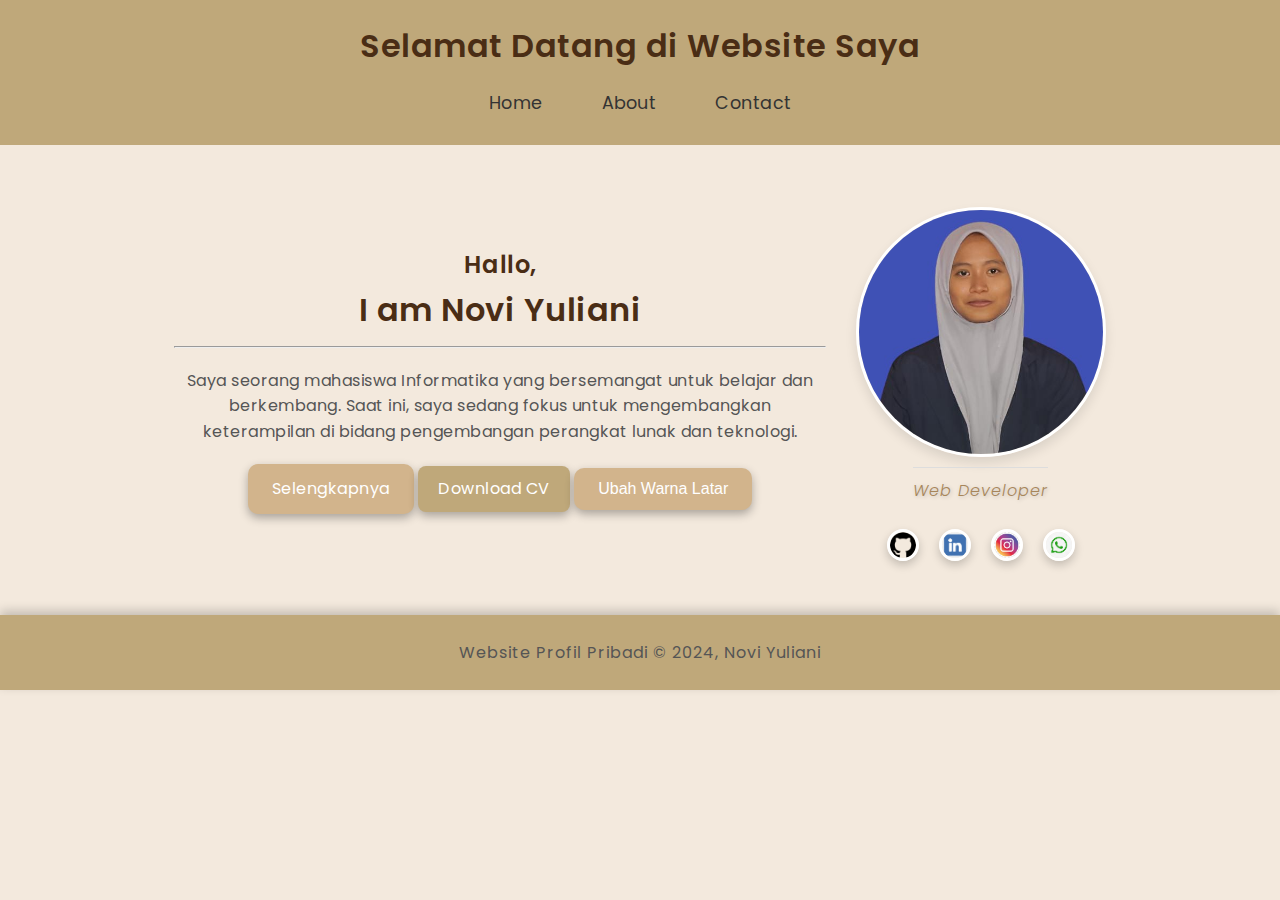
<file: index.html>
<!DOCTYPE html>
<html lang="id">
<head>
    <link href="https://fonts.googleapis.com/css2?family=Poppins:wght@300;400;500;600&display=swap" rel="stylesheet">
    <meta charset="UTF-8">
    <meta name="viewport" content="width=device-width, initial-scale=1.0">
    <title>Beranda</title>
    <link rel="stylesheet" href="styles.css">
</head>
<body>
    <header>
        <h1>Selamat Datang di Website Saya</h1>
        <nav class="navigation">
            <a href="index.html">Home</a>
            <a href="about.html">About</a>
            <a href="contact.html">Contact</a>
        </nav>
    </header>
    <main>
        <section class="home-content">
            <div class="text">
                <h2>Hallo,</h2>
                <h1>I am Novi Yuliani</h1>
                <hr />
                <p>Saya seorang mahasiswa Informatika yang bersemangat untuk belajar dan berkembang. Saat ini, saya sedang fokus untuk mengembangkan keterampilan di bidang pengembangan perangkat lunak dan teknologi.</p>
                <div class="buttons-wapper">
                    <a href="about.html" class="btn more-info">Selengkapnya</a>
                    <a href="assets/CV.pdf" download class="btn download-cv">Download CV</a>
                    <button id="colorToggleBtn" class="btn">Ubah Warna Latar</button>
                </div>
            </div>
            <div class="image">
                <img src="assets/novi.jpeg" alt="Novi Yuliani" id="profile-pic">
                <!-- Menambahkan keterangan peran di bawah ikon sosial media -->
                 <div class="role-wrapper">
                    <span class="role">Web Developer</span>
                 </div>
                <div class="icons">
                    <a href="https://noviyuliani.github.io/website/" target="_blank"><img src="assets/github.png" alt="Facebook" class="icon"></a>
                    <a href="https://www.linkedin.com/in/novi-yuliani-806425316/" target="_blank"><img src="assets/in.png" alt="Linkedin" class="icon"></a>
                    <a href="https://www.instagram.com/n__novi/profilecard/?igsh=MXNmM2NqY2MzNW85MQ==" target="_blank"><img src="assets/ig.png" alt="Instagram" class="icon"></a>
                    <a href="https://wa.me/6281395414177" target="_blank"><img src="assets/wa2.png" alt="Instagram" class="icon"></a>
                </div>
            </div>
        </section>
    </main>
    <script src="script.js"></script>
    <footer>
      <p>Website Profil Pribadi &#169; 2024, Novi Yuliani</p>
    </footer>
</body>
</html>
</file>
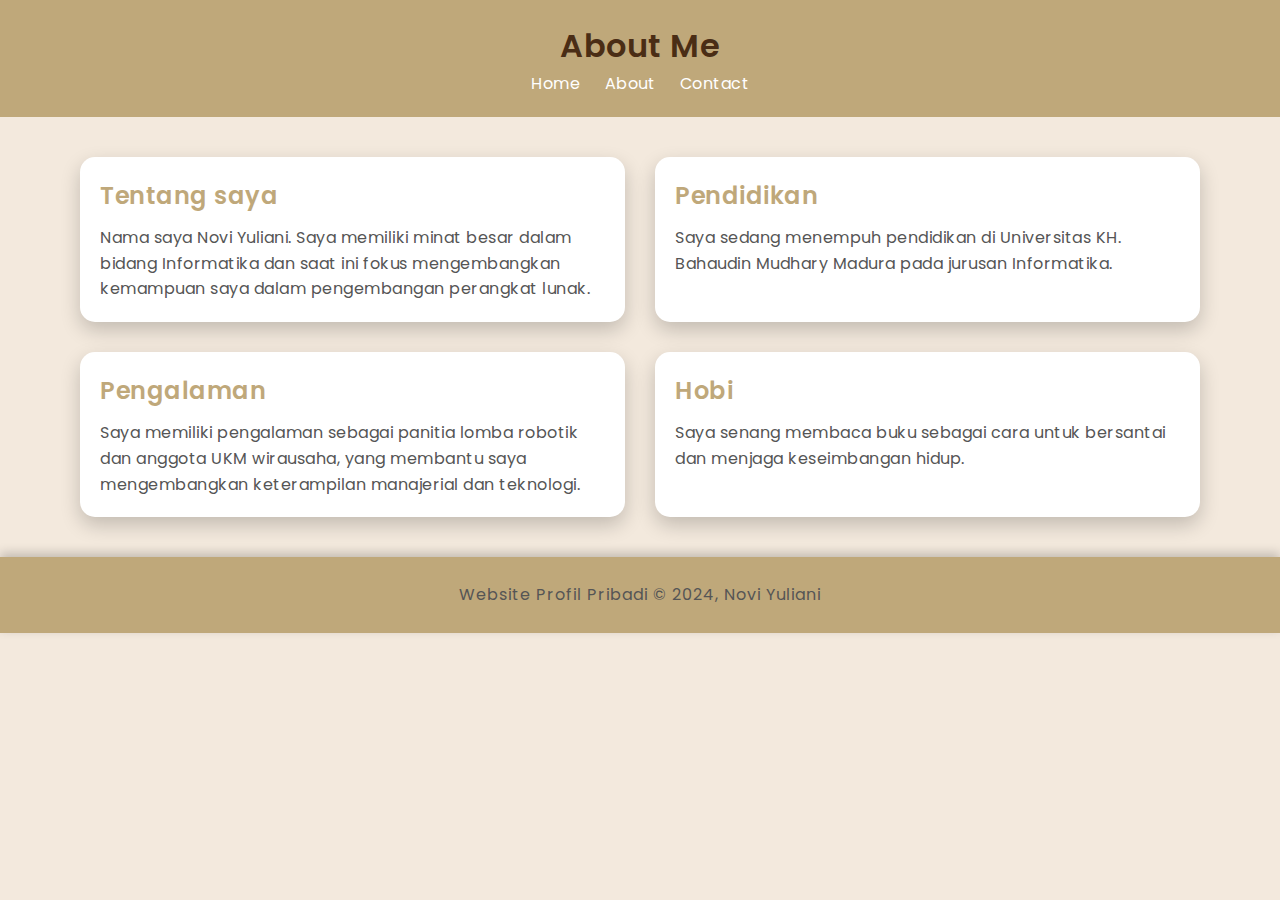
<file: about.html>
<!DOCTYPE html>
<html lang="id">
<head>
    <link href="https://fonts.googleapis.com/css2?family=Poppins:wght@300;400;500;600&display=swap" rel="stylesheet">
    <meta charset="UTF-8">
    <meta name="viewport" content="width=device-width, initial-scale=1.0">
    <title>Tentang Saya</title>
    <link rel="stylesheet" href="styles.css">
</head>
<body>
    <header>
        <h1>About Me</h1>
        <nav>
            <a href="index.html">Home</a>
            <a href="about.html">About</a>
            <a href="contact.html">Contact</a>
        </nav>
    </header>
    <main>
        <section class="about-content">
            <div class="box">
                <h2>Tentang saya</h2>
                <p>Nama saya Novi Yuliani. Saya memiliki minat besar dalam bidang Informatika dan saat ini fokus mengembangkan kemampuan saya dalam pengembangan perangkat lunak.</p>
            </div>
            <div class="box">
                <h2>Pendidikan</h2>
                <p>Saya sedang menempuh pendidikan di Universitas KH. Bahaudin Mudhary Madura pada jurusan Informatika.</p>
            </div>
            <div class="box">
                <h2>Pengalaman</h2>
                <p>Saya memiliki pengalaman sebagai panitia lomba robotik dan anggota UKM wirausaha, yang membantu saya mengembangkan keterampilan manajerial dan teknologi.</p>
            </div>
            <div class="box">
                <h2>Hobi</h2>
                <p>Saya senang membaca buku sebagai cara untuk bersantai dan menjaga keseimbangan hidup.</p>
            </div>
        </section>
    </main>
    <footer>
      <p>Website Profil Pribadi &#169; 2024, Novi Yuliani</p>
    </footer>
</body>
</html>
</file>
<file: styles.css>
/* Reset dasar */
* {
    margin: 0;
    padding: 0;
    box-sizing: border-box;
}

/* Pengaturan body */
body {
    font-family: 'Poppins', sans-serif;
    background-color: #f3e9dd;
    color: #333; /* Warna teks utama */
    line-height: 1.6; /* Tinggi baris untuk kenyamanan membaca */
    letter-spacing: 0.5px; /* Jarak antar huruf */
}

h1, h2, h3 {
    font-weight: 600;
    color: #4a2d15; /* Warna heading yang sesuai dengan tema */
}

h1 {
    font-size: 2em; /* Heading utama */
}
h2 {
    font-size: 1.5em; /* Subheading */
}
p {
    font-size: 1em; /* Teks paragraf */
}


p, a, button {
    font-weight: 400;
    font-size: 1em;
    color: #555; /* Warna teks utama untuk paragraf */
}

/* Header */
header {
    background-color: #bfa87a;
    color: #fff;
    text-align: center;
    padding: 20px;
}

nav a {
    color: #fff;
    margin: 0 10px;
    text-decoration: none;
}

.navigation {
    display: flex;
    justify-content: center;
    gap: 15px; /* Jarak antara setiap tautan */
    margin-top: 10px; /* Jarak tambahan di atas navigasi */
}

.navigation a {
    text-decoration: none;
    color: #333;
    font-size: 1.1em;
    padding: 8px 12px;
    transition: color 0.3s ease;
}

.navigation a:hover {
    color: #a7865b; /* Warna saat tautan di-hover */
}

/* CSS untuk menyelaraskan gambar profil dengan teks di sebelah kiri */
.home-content {
    display: flex;
    justify-content: space-between;
    align-items: center; /* Menyelaraskan elemen secara vertikal */
    padding: 40px;
    max-width: 1200px;
    margin: 0 auto;
}

.home-content .text {
    flex: 1;
    padding-right: 30px;
}

/* Styling untuk gambar profil dan icon */
.image {
    display: flex;
    flex-direction: column;
    align-items: center;
    justify-content: center; /* Menjaga gambar dan ikon berada di tengah secara vertikal */
    padding-top: 10px;
}
/* Styling untuk ikon media sosial */
.icons a {
    margin: 0px;
    font-size: 3px; /* Ukuran ikon */
    color: #333; /* Warna ikon */
    transition: color 0.3s;
    display: inline-block
}

.icons a:hover {
    color: #bfa87a; /* Warna ikon saat hover */
    transform: scale(1.1);  /* Efek zoom saat hover */
}

.icons {
    text-align: center;
    display: flex;
    justify-content: center;
    gap: 20px;  /* Memberi jarak antar ikon */
    margin-top: 20px;
}

.icons img.icon {
    width: 32px;
    height: 32px;
    transition: transform 0.3s ease;
}

/* Styling untuk gambar profil */
.image img {
    margin-top: -15px;
    width: 150px; /* Ukuran gambar lebih kecil */
    height: 150px; /* Ukuran gambar lebih kecil */
    border-radius: 50%; /* Membuat gambar berbentuk lingkaran */
    object-fit: cover; /* Menjaga gambar tetap proporsional dan terpotong dengan baik */
    border: 3px solid #fff; /* Menambahkan border putih di sekitar gambar */
    box-shadow: 0 4px 10px rgba(0, 0, 0, 0.2); /* Efek bayangan */
    margin-bottom: 20px; /* Memberi jarak antara gambar dan ikon */
}

/* Styling umum untuk konten utama */
.home-content {
    display: flex;
    align-items: center;
    justify-content: center; /* Menyusun elemen secara horizontal di tengah */
    padding: 2em;
    text-align: center; /* Menjaga teks agar tetap terpusat */
}

#profile-pic {
    margin-top: 20px;
    border-radius: 50%;
    width: 250px;
    height: 250px;
    object-fit: cover;
    box-shadow: 0 6px 12px rgba(0, 0, 0, 0.1);
}

/* Styling untuk teks pada bagian home */
.text {
    max-width: 60%;
}

/* Memberi jarak antara teks "I am Novi Yuliani" dan paragraf di bawahnya */
.text h1 {
    margin-bottom: 10px; /* Sesuaikan nilai ini sesuai kebutuhan */
}

/* Atau kamu bisa memberi margin-top pada paragraf */
.text p {
    margin-top: 20px;
    padding-bottom: 20px; /* Memberi jarak antara paragraf dan tombol */
}

/* Animasi muncul */
@keyframes fadeIn {
    from {
        opacity: 0;
        transform: translateY(-10px);
    }
    to {
        opacity: 1;
        transform: translateY(0);
    }
}

.role-wrapper {
    border-top: 1px solid #ddd; /* Garis pembatas */
    text-align: center;
    margin-top: -10px;
}

.role {
    font-size: 1em;
    color: #a7865b;
    display: block;
    margin-top: 10px;
    margin-bottom: 20px; /* Menambahkan jarak antara teks dan ikon */
    font-weight: 300;
    font-style: italic;
    letter-spacing: 1px;
    text-align: center;
    animation: fadeIn 1.5s ease-in-out;
    text-shadow: 1px 1px 4px rgba(0, 0, 0, 0.2);
    transition: color 0.3s ease, transform 0.3s ease;
}

.role:hover {
    color: #8b5e34; /* Variasi warna lebih gelap */
    transform: scale(1.05); /* Efek zoom */
}


/* Animasi muncul */
@keyframes fadeIn {
    from {
        opacity: 0;
        transform: translateY(-10px);
    }
    to {
        opacity: 1;
        transform: translateY(0);
    }
}


/* Styling tombol umum */
.buttons-wrapper {
    margin-top: 20px; /* Beri jarak antara paragraf dan tombol */
}


.btn {
    display: inline-block;
    padding: 12px 24px;
    font-size: 16px;
    color: #fff;
    text-decoration: none;
    border-radius: 10px;
    box-shadow: 0 4px 10px rgba(0, 0, 0, 0.3);
    transition: transform 0.3s, box-shadow 0.3s;
}

/* Warna tema krem untuk tombol */
.more-info {
    background-color: #d2b48c; /* Warna krem yang sesuai */
}

.more-info:hover {
    background-color: #c0a480; /* Warna saat hover untuk tema krem */
    transform: translateY(-5px);
    box-shadow: 0 8px 20px rgba(0, 0, 0, 0.4);
}

.btn.download-cv {
    background-color: #bfa87a; /* Sesuaikan warna sesuai tema */
    color: #fff;
    padding: 10px 20px;
    border-radius: 8px;
    font-size: 16px;
    text-decoration: none;
    display: inline-block;
    transition: background-color 0.3s, transform 0.3s;
}

.btn.download-cv:hover {
    background-color: #a7865b;
    transform: translateY(-3px);
}

/* Styling untuk tombol 'Ubah Warna Latar' */
#colorToggleBtn {
    background-color: #d2b48c; /* Warna krem yang sesuai dengan tema */
    color: #fff;
    padding: 12px 24px;
    font-size: 16px;
    border: none;
    border-radius: 10px;
    cursor: pointer;
    box-shadow: 0 4px 10px rgba(0, 0, 0, 0.3);
    transition: transform 0.3s, box-shadow 0.3s;
}

#colorToggleBtn:hover {
    background-color: #c0a480; /* Warna lebih gelap untuk efek hover */
    transform: translateY(-5px); /* Efek naik saat hover */
    box-shadow: 0 8px 20px rgba(0, 0, 0, 0.4);
}


/* Bagian About */
.about-content {
    display: grid;
    grid-template-columns: repeat(2, 1fr); /* 2 kolom */
    gap: 30px;
    padding: 40px;
    max-width: 1200px;
    margin: 0 auto;
}

/* Efek 3D pada box */
.about-content .box {
    background-color: #fff;
    padding: 20px;
    border-radius: 15px;
    box-shadow: 0 8px 20px rgba(0, 0, 0, 0.2);
    transition: transform 0.3s ease, box-shadow 0.3s ease;
}

.about-content .box:hover {
    transform: translateY(-10px);  /* Efek hover ke atas */
    box-shadow: 0 12px 24px rgba(0, 0, 0, 0.3);
}

/* Styling untuk heading dan paragraf */
.about-content .box h2 {
    color: #bfa87a;
    margin-bottom: 10px;
}

.about-content .box p {
    line-height: 1.6;
    color: #555;
}

/* Menghilangkan gambar hobi */
.about-content .hobby-image {
    display: none;
}

/* Responsif untuk layar kecil */
@media (max-width: 768px) {
    .about-content {
        grid-template-columns: 1fr; /* Jadi 1 kolom jika layar kecil */
    }

    .home-content {
        flex-direction: column;
        align-items: center;
    }

    .home-content img {
        width: 100%;
        max-width: 400px;
    }
}

/* Pengaturan untuk halaman contact */
.contact-form {
    background-color: #ffffff;
    padding: 2em;
    border-radius: 15px;
    box-shadow: 0 8px 20px rgba(0, 0, 0, 0.2);
    text-align: center;
}

.contact-form h2 {
    color: #bfa87a;
    margin-bottom: 15px;
}

.contact-form p {
    margin-bottom: 20px;
    color: #555;
}

.contact-form form {
    display: flex;
    flex-direction: column;
    align-items: center;
}

.contact-form label {
    width: 100%;
    max-width: 400px;
    margin: 10px 0 5px;
    font-weight: bold;
    color: #333;
    text-align: left;
}

.contact-form input,
.contact-form textarea {
    width: 100%;
    max-width: 400px;
    padding: 10px;
    margin-bottom: 15px;
    border: 1px solid #ddd;
    border-radius: 8px;
    box-shadow: 0 4px 10px rgba(0, 0, 0, 0.1);
    transition: box-shadow 0.3s, border-color 0.3s;
}

.contact-form input:focus,
.contact-form textarea:focus {
    border-color: #bfa87a;
    box-shadow: 0 6px 12px rgba(0, 0, 0, 0.15);
}

.contact-form textarea {
    resize: vertical;
    min-height: 100px;
}

.contact-form button {
    background-color: #bfa87a;
    color: #fff;
    padding: 10px 20px;
    border: none;
    border-radius: 8px;
    font-size: 16px;
    cursor: pointer;
    transition: background-color 0.3s, transform 0.3s;
    box-shadow: 0 4px 10px rgba(0, 0, 0, 0.2);
}

.contact-form button:hover {
    background-color: #a7865b;
    transform: translateY(-3px);
}

.contact-form button:active {
    background-color: #bfa87a;
    transform: translateY(1px);
}

@media (max-width: 768px) {
    .contact-form {
        padding: 1.5em;
    }

    .contact-form input,
    .contact-form textarea {
        max-width: 100%;
    }
}

/* Styling untuk footer */
footer {
    padding: 20px;
    color: #fff;
    background-color: #bfa87a; /* Warna latar belakang yang serasi dengan tema */
    text-align: center;
    font-weight: bold;
    font-weight: 500;
    font-size: 1em;
    letter-spacing: 1px;
    box-shadow: 0 -4px 10px rgba(0, 0, 0, 0.2); /* Bayangan halus untuk memberi dimensi */
}

/* Tambahkan jarak antar elemen di dalam footer jika ada lebih dari satu */
footer p {
    margin: 5px 0;
}

/* Responsif untuk layar kecil */
@media (max-width: 768px) {
    footer {
        padding: 15px; /* Mengurangi padding di layar kecil */
        font-size: 0.9em; /* Menyesuaikan ukuran font */
    }
}
</file>
